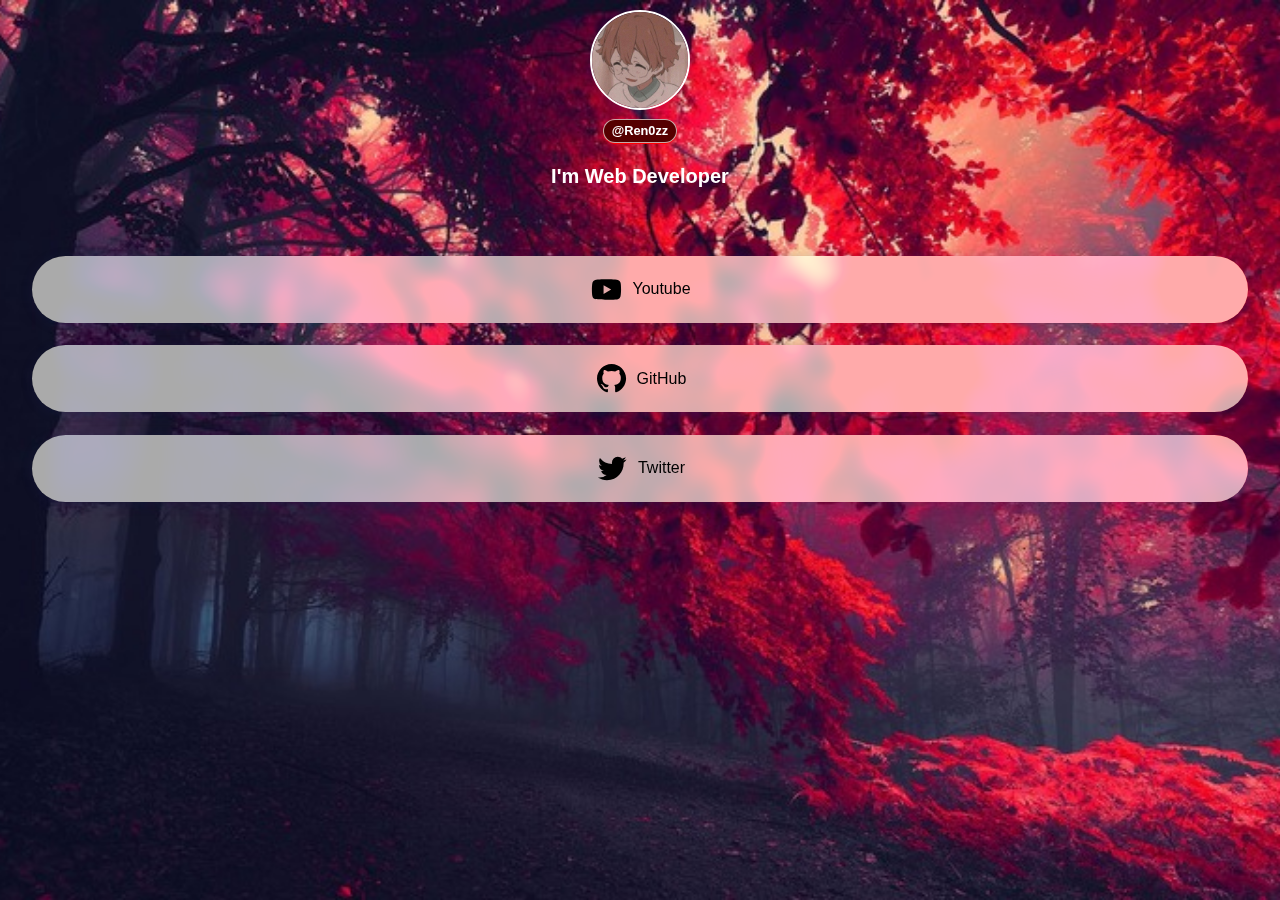
<file: index.html>
<!DOCTYPE html>
<html lang="en">
<head>
    <meta charset="UTF-8">
    <title>Ren0zz</title>
    <link rel="stylesheet" href="style.css">
</head>
<body>
    </video>
    <main>
        <header>
            <img src="./images/tumblr_2881838ef0c17148b9dc0bb6fa0dd754_f8d74838_500.jpg" alt="">
            <h1>@Ren0zz</h1>
        </header>

        <h1>I'm Web Developer</h1>
    <ul>
        <li>
            <a href="https://www.youtube.com/channel/UCYj3smzIcUL17AeMm5-eJmQ">
                <img src="./images/bxl-youtube.svg" alt="Youtube" width="35px">
            Youtube
            </a>
        </li>
        <li>
            <a href="https://github.com/Ren0zz">
                <img src="./images/bxl-github.svg" alt="GitHub" width="35px">
            GitHub
            </a>
        </li>
        <li>
            <a href="https://twitter.com/Ren0zz1">
                <img src="./images/bxl-twitter.svg" alt="Twitter" width="35px">
            Twitter
            </a>
        </li>
    </ul>

    </main>
    
</body>
</html>
</file>
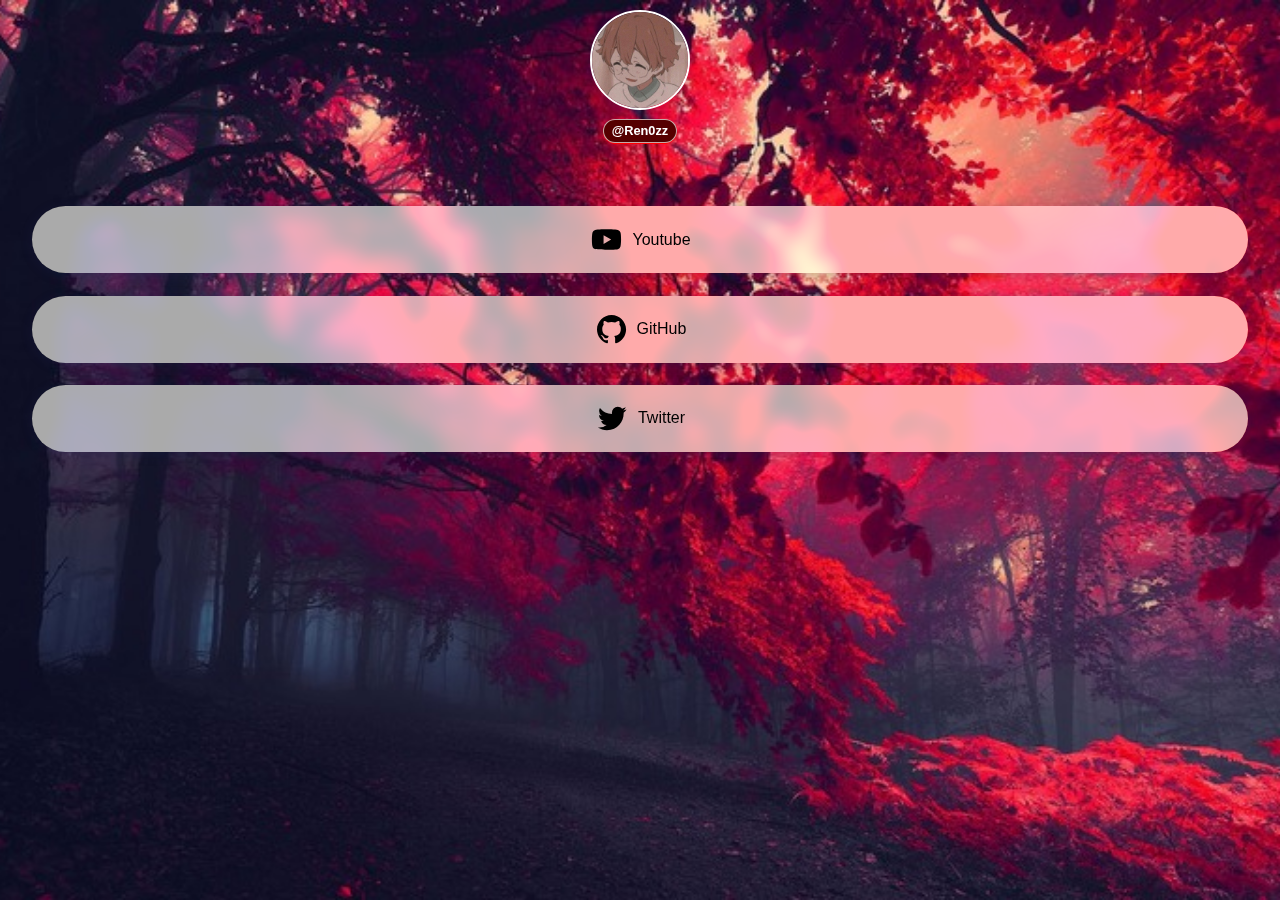
<file: index-image.html>
<!DOCTYPE html>
<html lang="en">
<head>
    <meta charset="UTF-8">
    <title>Ren0zz</title>
    <link rel="stylesheet" href="style.css">
</head>
<body>
    <main>
        <header>
            <img src="./images/tumblr_2881838ef0c17148b9dc0bb6fa0dd754_f8d74838_500.jpg" alt="">
            <h1>@Ren0zz</h1>
        </header>
    <ul>
        <li>
            <a href="https://www.youtube.com/channel/UCYj3smzIcUL17AeMm5-eJmQ">
                <img src="./images/bxl-youtube.svg" alt="Youtube" width="35px">
            Youtube
            </a>
        </li>
        <li>
            <a href="https://github.com/Ren0zz">
                <img src="./images/bxl-github.svg" alt="GitHub" width="35px">
            GitHub
            </a>
        </li>
        <li>
            <a href="https://twitter.com/Ren0zz1">
                <img src="./images/bxl-twitter.svg" alt="Twitter" width="35px">
            Twitter
            </a>
        </li>
    </ul>

    </main>
    
</body>
</html>
</file>
<file: style.css>
body, html {
    margin: 0;
    padding: 0;
    font-family: 'Open Sans', sans-serif;
    color: #fff;
}

body {
    background: url(./images/814b14d5-d65d-4717-b909-c9981b1dc056-profile_banner-480.jpeg) no-repeat center center fixed;
    background-size: cover;
}   

header {
    margin-top: 10px;
    text-align: center;
    display: flex;
    flex-direction: column;
    align-items: center;
}

header > img {
    width: 6em;
    height: 6em;
    border-radius: 100%;
    border: 2px solid #fff;
    box-shadow: rgb(28 32 93 / 24%) 0px 2px 12px 0px;
}


header > h1 {
    display: inline-block;
    font-size: 0.8em;
    font-weight: bold;
    border-radius: 1em;
    background-color: #000a;
    color: #fff;
    padding: 0.3em 0.6em;
    border: 1px solid #fffa;
    backdrop-filter: blur(10px) saturate(160%) contrast(180%);
    -webkit-backdrop-filter: blur(10px) saturate(160%) contrast(180%);
}

h1 {
    display: flex;
    font-size: 20px;
    font-family: 'Lucida Sans', 'Lucida Sans Regular', 'Lucida Grande', 'Lucida Sans Unicode', Geneva, Verdana, sans-serif;
    text-align: center;
    flex-direction: column;
}

ul {
    box-sizing: border-box;
    list-style: none;
    margin: 0% auto;
    padding: 2em;
}

ul > li {
    background-color: #fffa;
    backdrop-filter: blur(10px) saturate(160%) contrast(180%);
    -webkit-backdrop-filter: blur(10px) saturate(160%) contrast(180%);
    border-radius: 10em;
    padding: 1em;
    margin: 1.4em 0;
    box-shadow: rgb(28 32 93 / 24%) 0px 2px 12px 0px;
}

ul > li > a {
    display: flex;
    flex-direction: row;
    justify-content: center;
    align-items: center;
    gap: 0.5em;
}

a {
    color: black;
    text-decoration: none;
}
</file>
